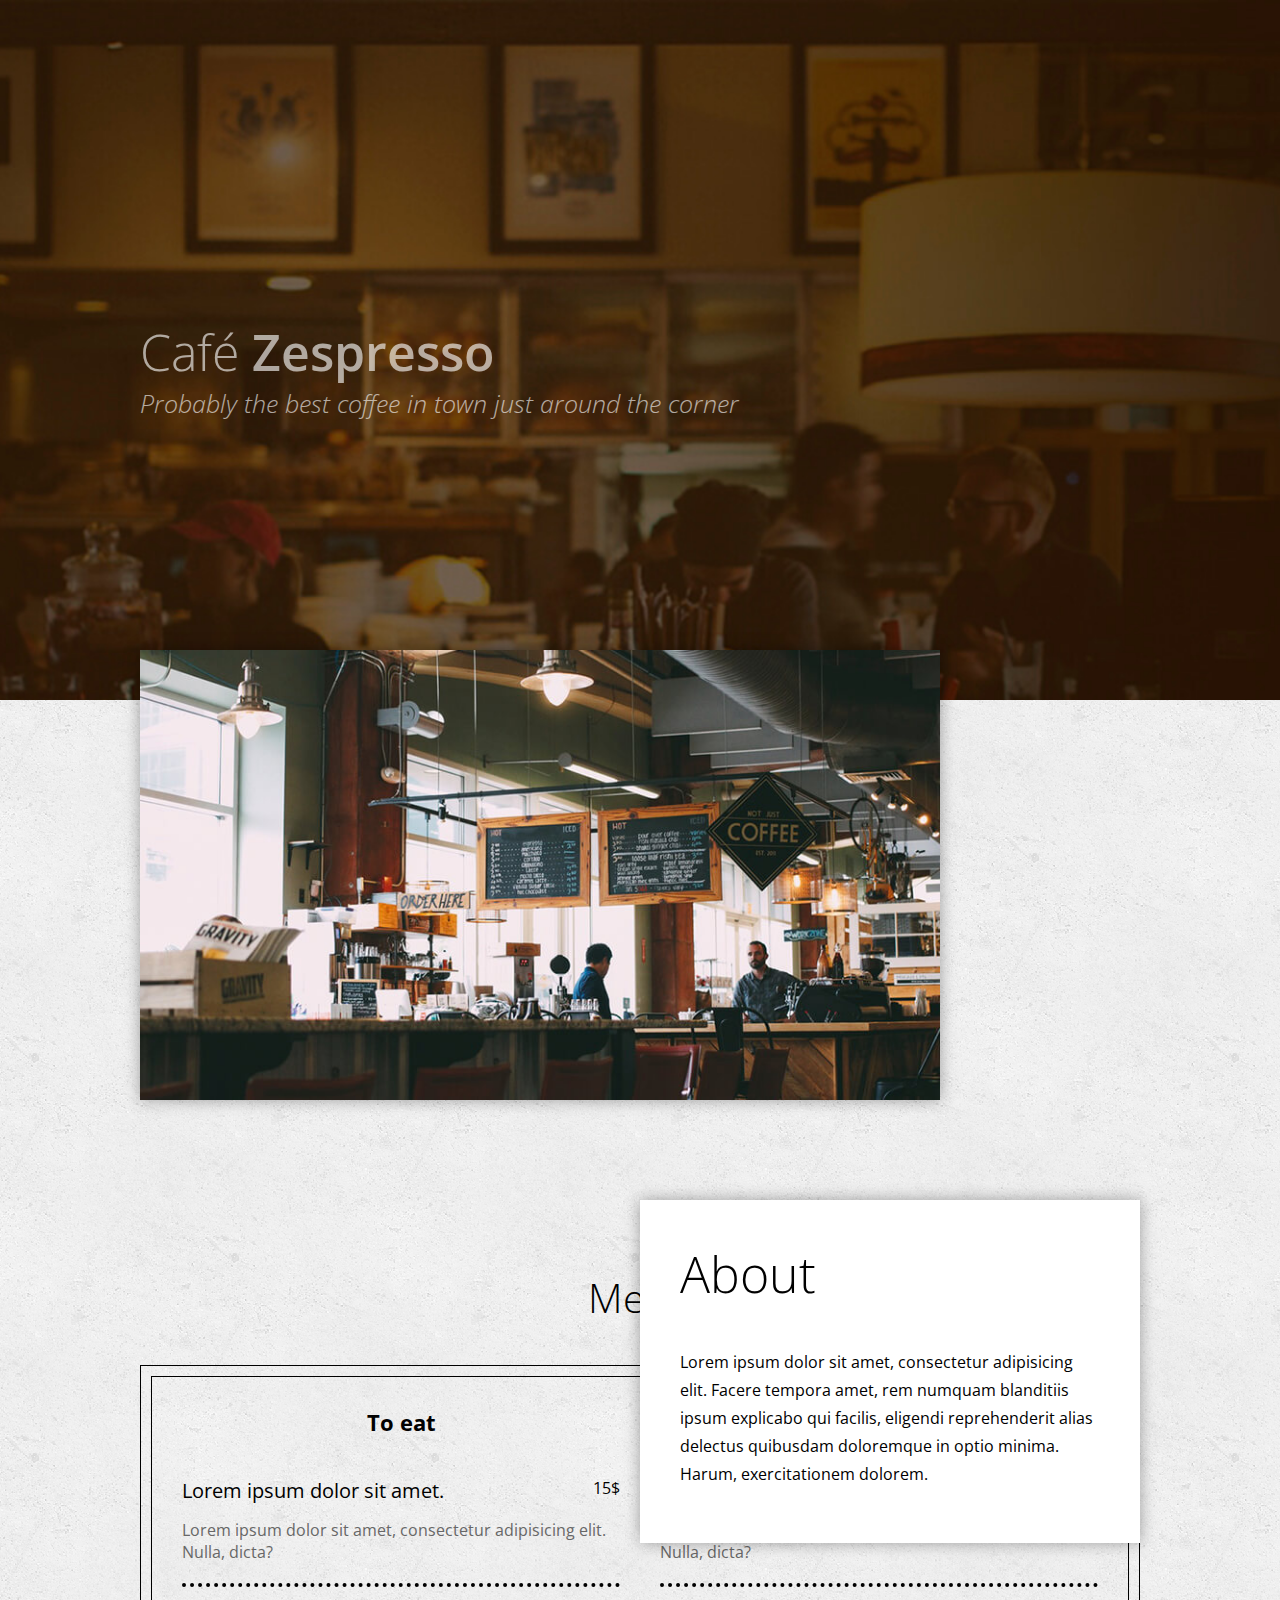
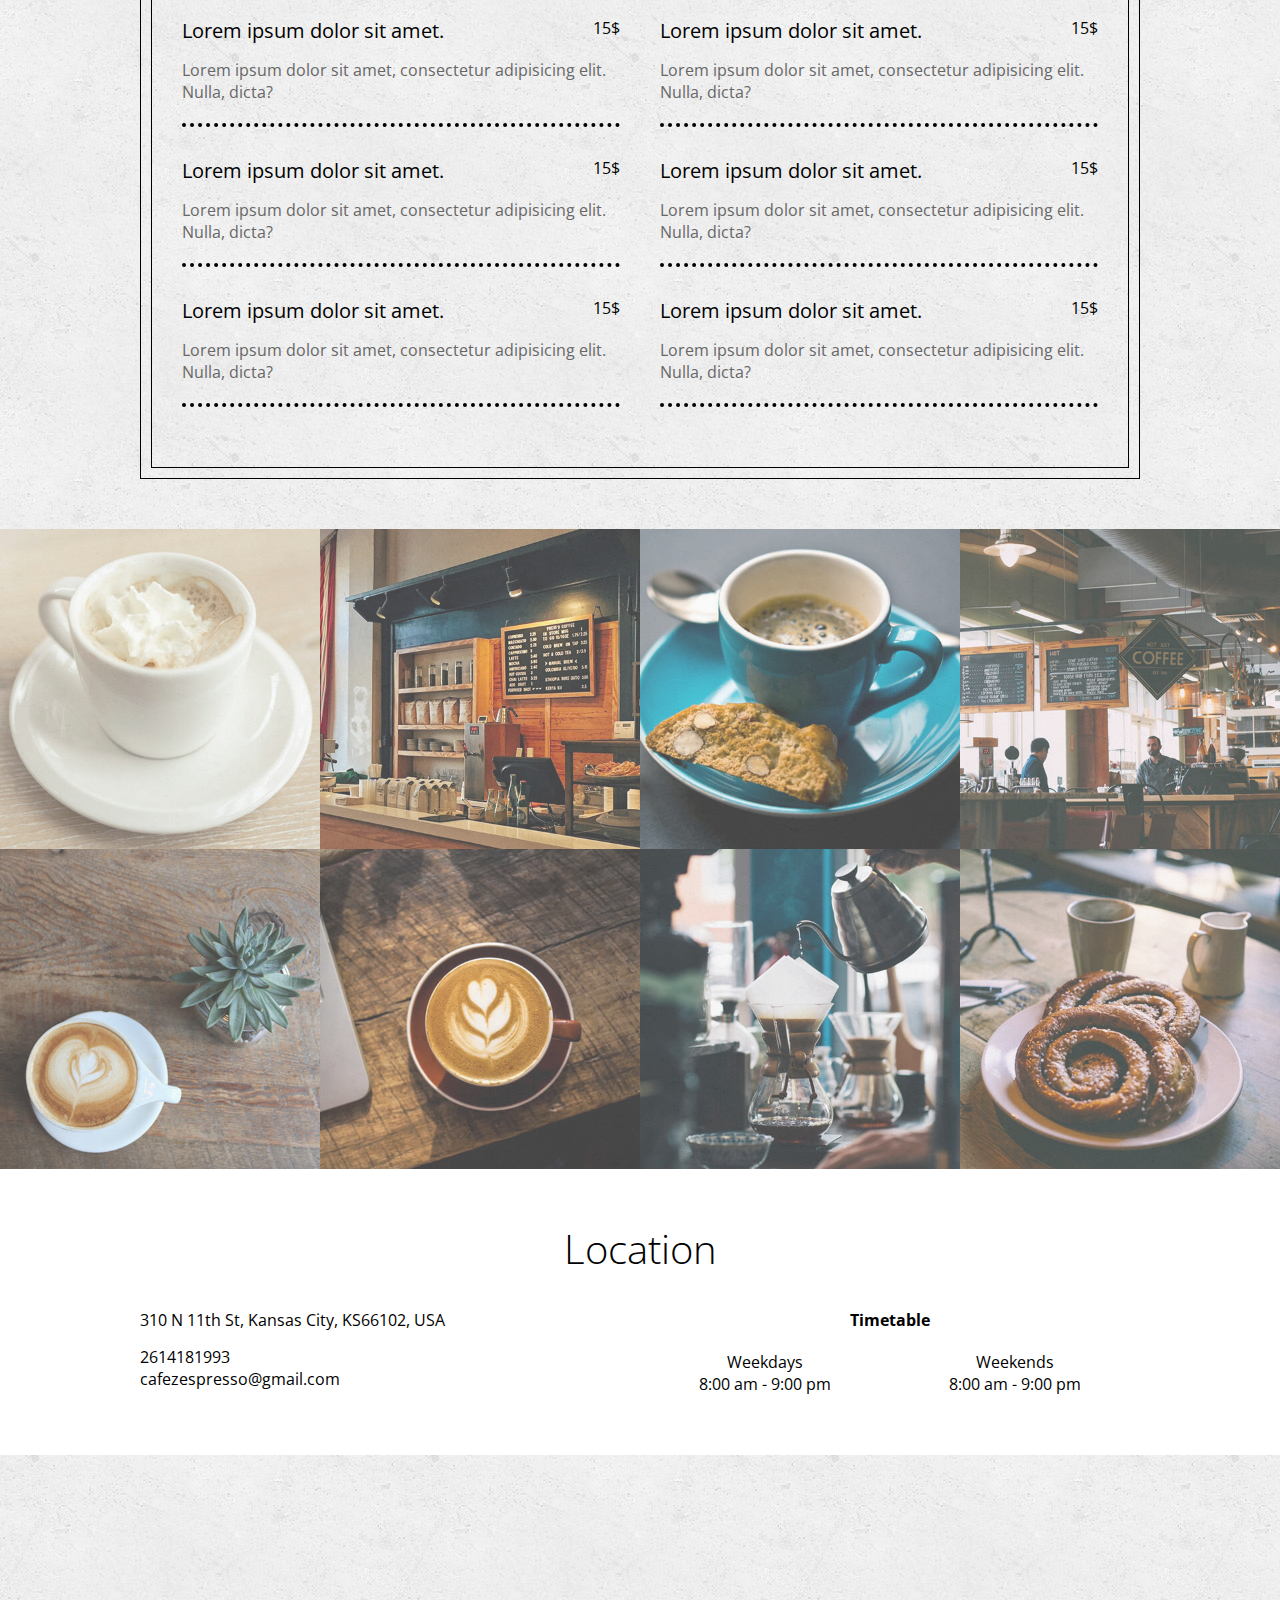
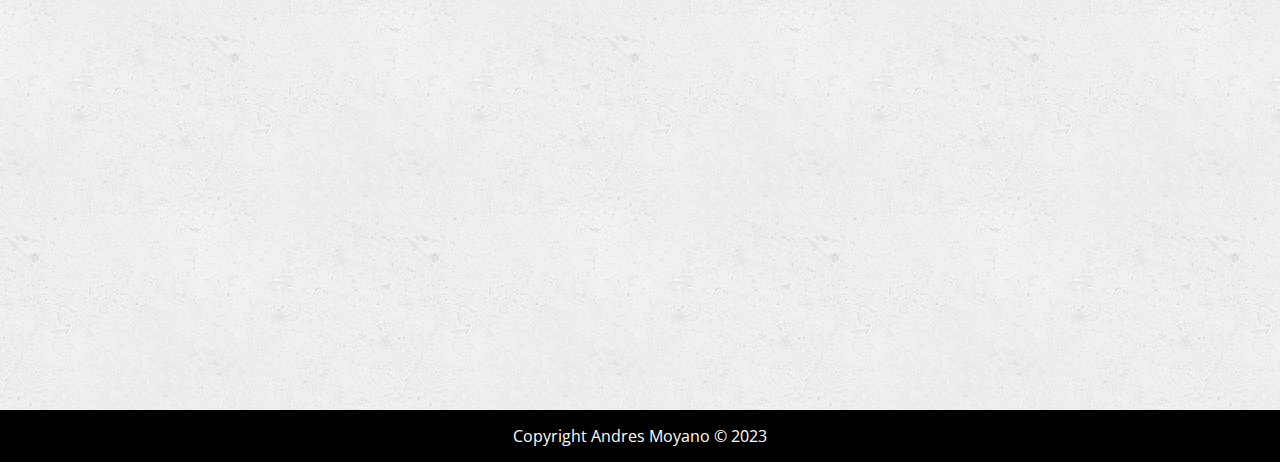
<file: index.html>
<!DOCTYPE html>
<html lang="es">

<head>
  <meta charset="UTF-8">
  <meta name="viewport" content="width=device-width, initial-scale=1.0">
  <meta http-equiv="X-UA-Compatible" content="ie=edge">
  <link rel="stylesheet" href="https://fonts.googleapis.com/css?family=Open+Sans:300,300i,400,600,600i,700">
  <link rel="stylesheet" href="css/style.nested.css">
  <title>Café Zespresso</title>
</head>

<body>
  <header>
    <div class="contenedor">
      <nav class="menu">
        <a href="#" id="btn-acerca-de">About</a>
        <a href="#" id="btn-menu">Menu</a>
        <a href="#" id="btn-galeria">Gallery</a>
        <a href="#" id="btn-ubicacion">Location</a>
      </nav>

      <div class="texto">
        <h1 class="nombre"><span>Café</span> Zespresso</h1>
        <h3>Probably the best coffee in town just around the corner</h3>
      </div>
    </div>
  </header>

  <section class="main">

    <section class="acerca-de" id="acerca-de">
      <div class="contenedor">
        <div class="foto">
          <img src="img/restaurante/acerca-de.jpg" alt="restaurante">
        </div>
        <article>
          <h3>About</h3>
          <p>Lorem ipsum dolor sit amet, consectetur adipisicing elit. Facere tempora amet, rem numquam blanditiis ipsum explicabo qui facilis, eligendi reprehenderit alias delectus quibusdam doloremque in optio minima. Harum, exercitationem dolorem.</p>
        </article>
      </div>
    </section>

    <section class="menu" id="">
      <div class="contenedor">
        <h3 class="titulo" id="platillos">Menu</h3>
        <div class="contenedor-menu">
          <div class="contenedor-menu2">

            <article>
              <p class="categoria">To eat</p>
              <div class="platillo">
                <p class="nombre">Lorem ipsum dolor sit amet.</p>
                <p class="precio">15$</p>
                <p class="descripcion">Lorem ipsum dolor sit amet, consectetur adipisicing elit. Nulla, dicta?</p>
              </div>
              <div class="platillo">
                <p class="nombre">Lorem ipsum dolor sit amet.</p>
                <p class="precio">15$</p>
                <p class="descripcion">Lorem ipsum dolor sit amet, consectetur adipisicing elit. Nulla, dicta?</p>
              </div>
              <div class="platillo">
                <p class="nombre">Lorem ipsum dolor sit amet.</p>
                <p class="precio">15$</p>
                <p class="descripcion">Lorem ipsum dolor sit amet, consectetur adipisicing elit. Nulla, dicta?</p>
              </div>
              <div class="platillo">
                <p class="nombre">Lorem ipsum dolor sit amet.</p>
                <p class="precio">15$</p>
                <p class="descripcion">Lorem ipsum dolor sit amet, consectetur adipisicing elit. Nulla, dicta?</p>
              </div>
            </article>

            <article>
              <p class="categoria">To drink</p>
              <div class="platillo">
                <p class="nombre">Lorem ipsum dolor sit amet.</p>
                <p class="precio">15$</p>
                <p class="descripcion">Lorem ipsum dolor sit amet, consectetur adipisicing elit. Nulla, dicta?</p>
              </div>
              <div class="platillo">
                <p class="nombre">Lorem ipsum dolor sit amet.</p>
                <p class="precio">15$</p>
                <p class="descripcion">Lorem ipsum dolor sit amet, consectetur adipisicing elit. Nulla, dicta?</p>
              </div>
              <div class="platillo">
                <p class="nombre">Lorem ipsum dolor sit amet.</p>
                <p class="precio">15$</p>
                <p class="descripcion">Lorem ipsum dolor sit amet, consectetur adipisicing elit. Nulla, dicta?</p>
              </div>
              <div class="platillo">
                <p class="nombre">Lorem ipsum dolor sit amet.</p>
                <p class="precio">15$</p>
                <p class="descripcion">Lorem ipsum dolor sit amet, consectetur adipisicing elit. Nulla, dicta?</p>
              </div>
            </article>

          </div>
        </div>
      </div>
    </section>

    <section class="galeria" id="galeria">
      <div class="foto">
        <img src="img/restaurante/1.jpg" alt="">
      </div>
      <div class="foto">
        <img src="img/restaurante/2.jpg" alt="">
      </div>
      <div class="foto">
        <img src="img/restaurante/3.jpg" alt="">
      </div>
      <div class="foto">
        <img src="img/restaurante/4.jpg" alt="">
      </div>
      <div class="foto">
        <img src="img/restaurante/5.jpg" alt="">
      </div>
      <div class="foto">
        <img src="img/restaurante/6.jpg" alt="">
      </div>
      <div class="foto">
        <img src="img/restaurante/7.jpg" alt="">
      </div>
      <div class="foto">
        <img src="img/restaurante/8.jpg" alt="">
      </div>

    </section>

    <section class="ubicacion" id="ubicacion">
      <div class="contenedor">
        <h3 class="titulo">Location</h3>
        <div class="direccion">
          <p class="calle">310 N 11th St, Kansas City, KS66102, USA </p>
          <p class="telefono">2614181993</p>
          <p class="correo">cafezespresso@gmail.com</p>
        </div>

        <div class="horarios">
          <h4>Timetable</h4>
          <p class="entre-semana">Weekdays <br> 8:00 am - 9:00 pm</p>
          <p class="fin-de-semana">Weekends <br> 8:00 am - 9:00 pm</p>
        </div>
      </div>
    </section>

    <section class="mapa">
      <!-- <iframe src="https://www.google.com/maps/embed?pb=!1m18!1m12!1m3!1d6700.825273128523!2d-68.82961660158696!3d-32.88725679056581!2m3!1f0!2f0!3f0!3m2!1i1024!2i768!4f13.1!3m3!1m2!1s0x967e0924f9e17933%3A0xbadec74574ef1f25!2sLencinas+1121%2C+M5521OCE+San+Jos%C3%A9%2C+Mendoza%2C+Argentina!5e0!3m2!1ses-419!2ses!4v1512402784584"
        width="1600" height="550" frameborder="0" style="border:0" allowfullscreen></iframe> -->
        <iframe src="https://www.google.com/maps/embed?pb=!1m14!1m12!1m3!1d1854.180411947034!2d-94.63878711544987!3d39.10844895885908!2m3!1f0!2f0!3f0!3m2!1i1024!2i768!4f13.1!5e0!3m2!1sen!2ses!4v1695673327087!5m2!1sen!2ses" width="1600" height="550" style="border:0;" allowfullscreen="" loading="lazy" referrerpolicy="no-referrer-when-downgrade"></iframe>
    </section>
  </section>

  <footer>
    <div class="contenedor">
      <div class="copyright">
        <p>Copyright Andres Moyano © 2023</p>
      </div>
  </footer>

  <div id="popup" style="display: none;">
    <div class="content-popup">
        <div class="close"><a href="#" id="close">X</a></div>
        <div class="fle next"><a href="#" id="next">></a></div>
        <div class="fle prev"><a href="#" id="prev"><</a></div>
        <!-- creamos un div vacio que sera el contenido del popup -->
        <div class="imagen"></div>
    </div>
</div>

<div class="popup-overlay" style="display: none"></div>

<script src="js/jquery.min.js"></script>
<script src="js/index.js"></script>

</body>

</html>
</file>
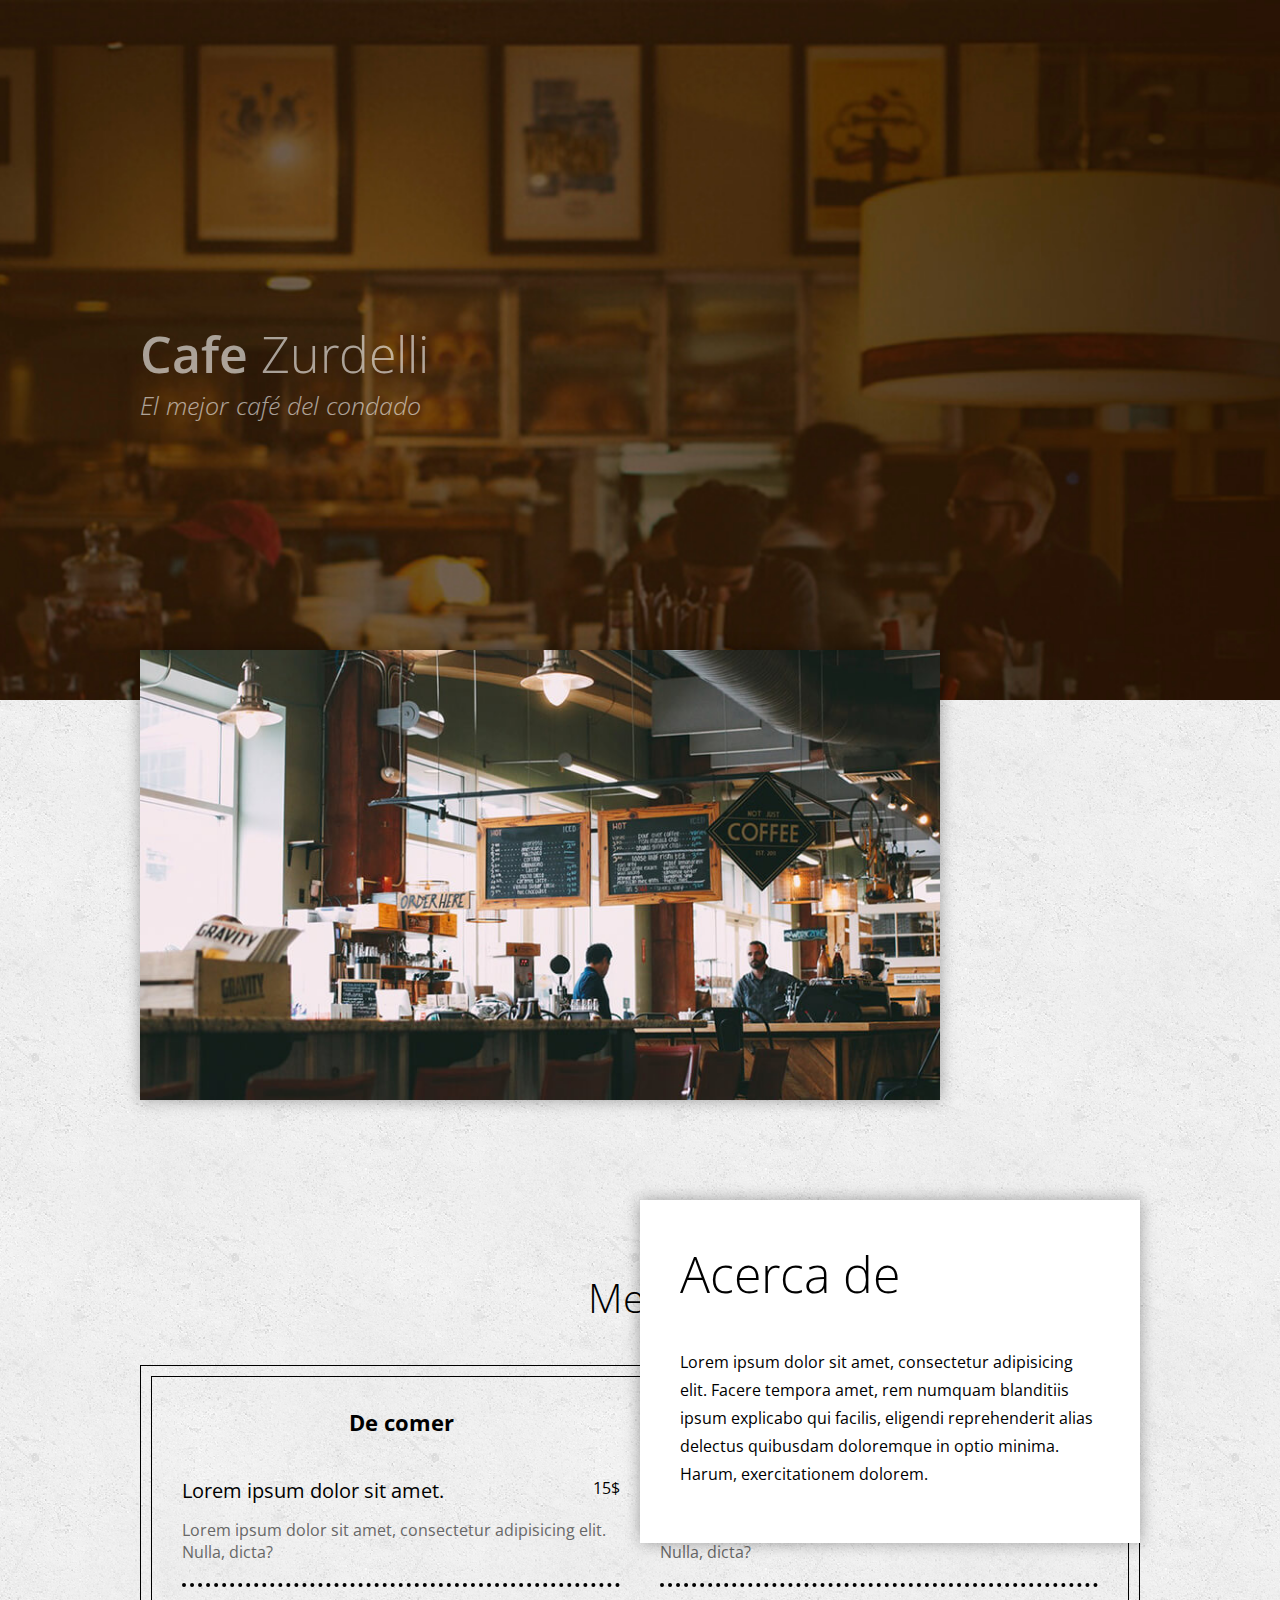
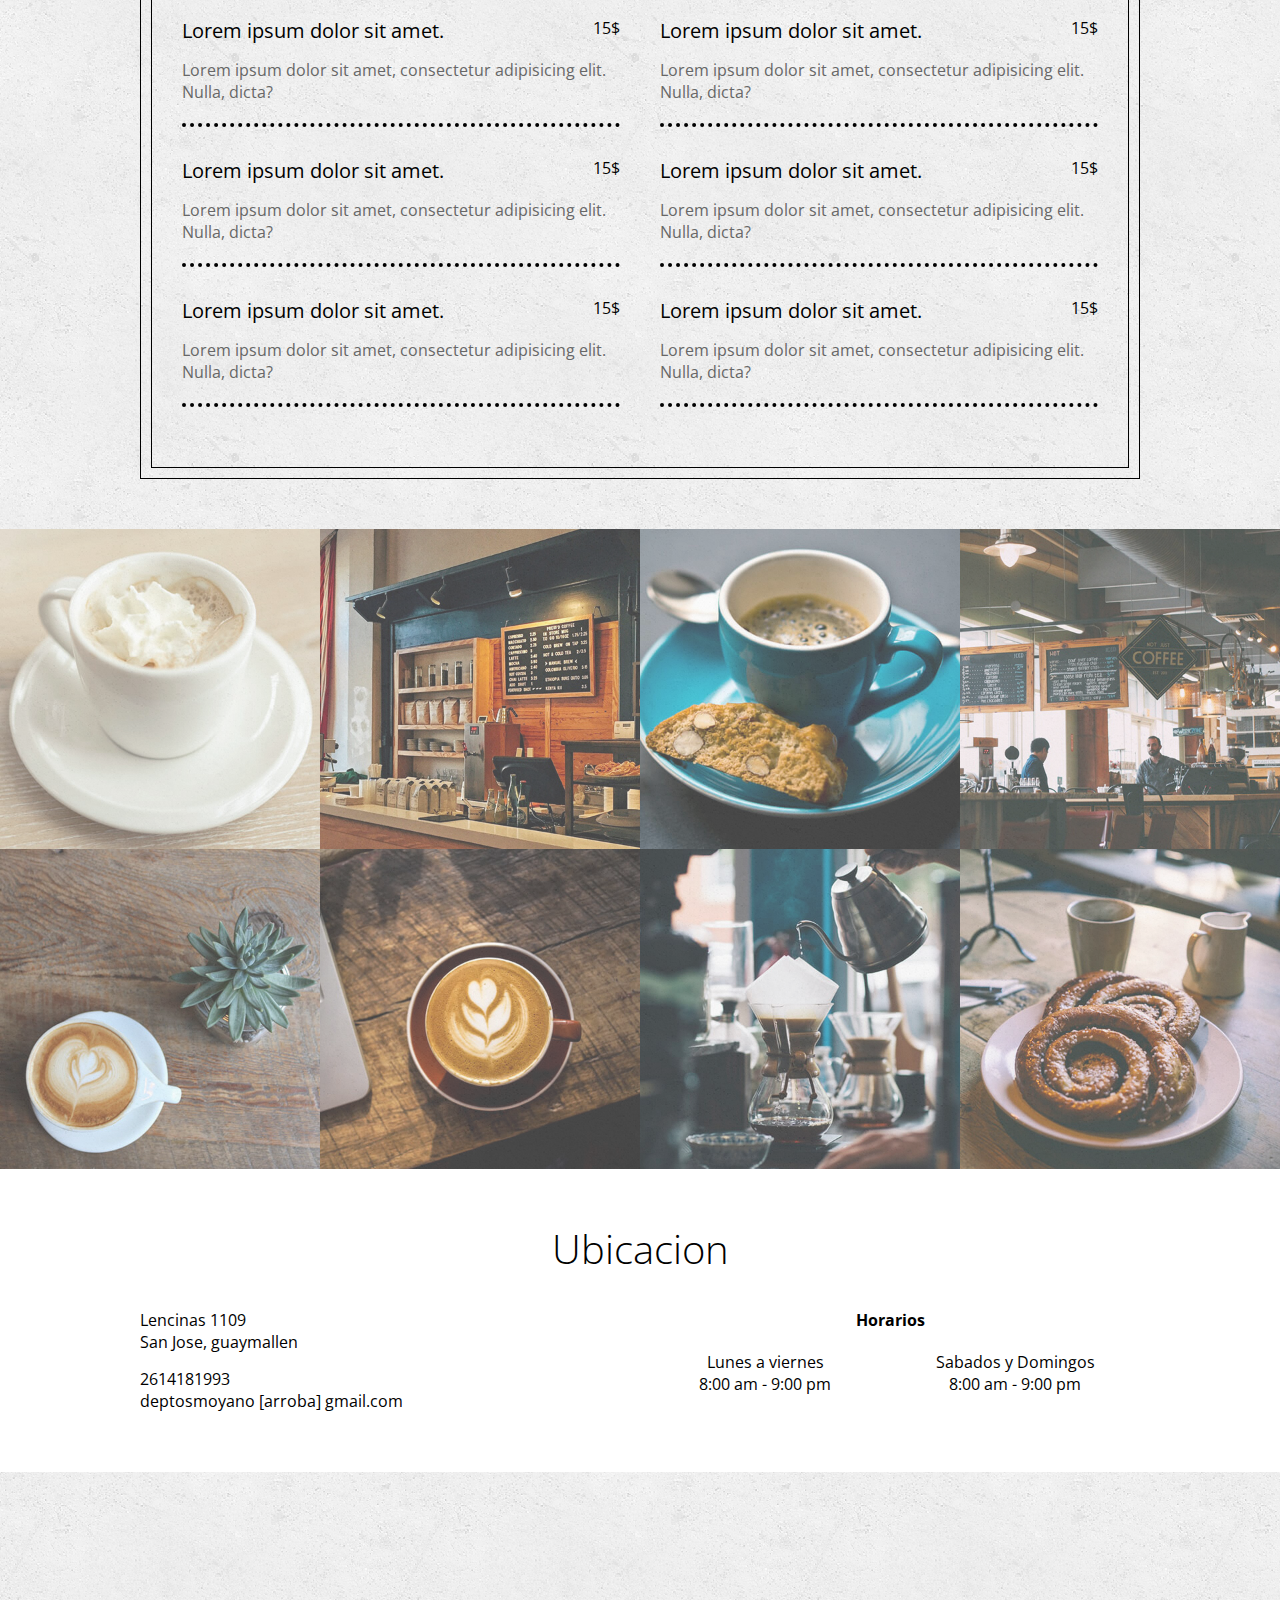
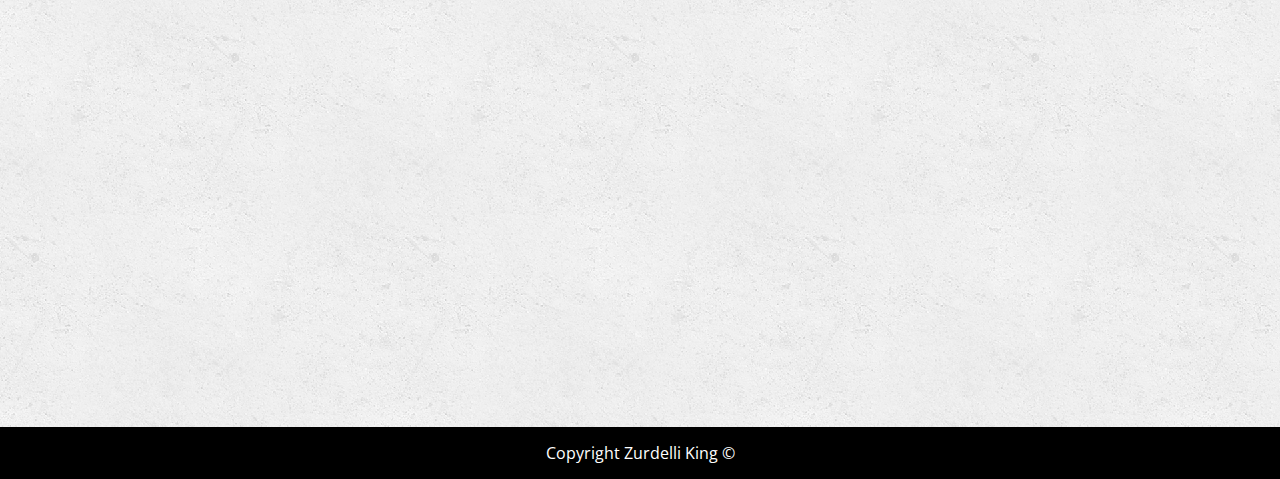
<file: restaurante.html>
<!DOCTYPE html>
<html lang="es">

<head>
  <meta charset="UTF-8">
  <meta name="viewport" content="width=device-width, initial-scale=1.0">
  <meta http-equiv="X-UA-Compatible" content="ie=edge">
  <link rel="stylesheet" href="https://fonts.googleapis.com/css?family=Open+Sans:300,300i,400,600,600i,700">
  <link rel="stylesheet" href="css/restaurante.nested.css">
  <title>Restaurante</title>
</head>

<body>
  <header>
    <div class="contenedor">
      <nav class="menu">
        <a href="#" id="btn-acerca-de">Acerca de</a>
        <a href="#" id="btn-menu">Menu</a>
        <a href="#" id="btn-galeria">Galeria</a>
        <a href="#" id="btn-ubicacion">Ubicacion</a>
      </nav>

      <div class="texto">
        <h1 class="nombre">Cafe <span>Zurdelli</span></h1>
        <h3>El mejor café del condado</h3>
      </div>
    </div>
  </header>

  <section class="main">

    <section class="acerca-de" id="acerca-de">
      <div class="contenedor">
        <div class="foto">
          <img src="img/restaurante/acerca-de.jpg" alt="restaurante">
        </div>
        <article>
          <h3>Acerca de</h3>
          <p>Lorem ipsum dolor sit amet, consectetur adipisicing elit. Facere tempora amet, rem numquam blanditiis ipsum explicabo qui facilis, eligendi reprehenderit alias delectus quibusdam doloremque in optio minima. Harum, exercitationem dolorem.</p>
        </article>
      </div>
    </section>

    <section class="menu" id="">
      <div class="contenedor">
        <h3 class="titulo" id="platillos">Menu</h3>
        <div class="contenedor-menu">
          <div class="contenedor-menu2">

            <article>
              <p class="categoria">De comer</p>
              <div class="platillo">
                <p class="nombre">Lorem ipsum dolor sit amet.</p>
                <p class="precio">15$</p>
                <p class="descripcion">Lorem ipsum dolor sit amet, consectetur adipisicing elit. Nulla, dicta?</p>
              </div>
              <div class="platillo">
                <p class="nombre">Lorem ipsum dolor sit amet.</p>
                <p class="precio">15$</p>
                <p class="descripcion">Lorem ipsum dolor sit amet, consectetur adipisicing elit. Nulla, dicta?</p>
              </div>
              <div class="platillo">
                <p class="nombre">Lorem ipsum dolor sit amet.</p>
                <p class="precio">15$</p>
                <p class="descripcion">Lorem ipsum dolor sit amet, consectetur adipisicing elit. Nulla, dicta?</p>
              </div>
              <div class="platillo">
                <p class="nombre">Lorem ipsum dolor sit amet.</p>
                <p class="precio">15$</p>
                <p class="descripcion">Lorem ipsum dolor sit amet, consectetur adipisicing elit. Nulla, dicta?</p>
              </div>
            </article>

            <article>
              <p class="categoria">De tomar</p>
              <div class="platillo">
                <p class="nombre">Lorem ipsum dolor sit amet.</p>
                <p class="precio">15$</p>
                <p class="descripcion">Lorem ipsum dolor sit amet, consectetur adipisicing elit. Nulla, dicta?</p>
              </div>
              <div class="platillo">
                <p class="nombre">Lorem ipsum dolor sit amet.</p>
                <p class="precio">15$</p>
                <p class="descripcion">Lorem ipsum dolor sit amet, consectetur adipisicing elit. Nulla, dicta?</p>
              </div>
              <div class="platillo">
                <p class="nombre">Lorem ipsum dolor sit amet.</p>
                <p class="precio">15$</p>
                <p class="descripcion">Lorem ipsum dolor sit amet, consectetur adipisicing elit. Nulla, dicta?</p>
              </div>
              <div class="platillo">
                <p class="nombre">Lorem ipsum dolor sit amet.</p>
                <p class="precio">15$</p>
                <p class="descripcion">Lorem ipsum dolor sit amet, consectetur adipisicing elit. Nulla, dicta?</p>
              </div>
            </article>

          </div>
        </div>
      </div>
    </section>

    <section class="galeria" id="galeria">
      <div class="foto">
        <img src="img/restaurante/1.jpg" alt="">
      </div>
      <div class="foto">
        <img src="img/restaurante/2.jpg" alt="">
      </div>
      <div class="foto">
        <img src="img/restaurante/3.jpg" alt="">
      </div>
      <div class="foto">
        <img src="img/restaurante/4.jpg" alt="">
      </div>
      <div class="foto">
        <img src="img/restaurante/5.jpg" alt="">
      </div>
      <div class="foto">
        <img src="img/restaurante/6.jpg" alt="">
      </div>
      <div class="foto">
        <img src="img/restaurante/7.jpg" alt="">
      </div>
      <div class="foto">
        <img src="img/restaurante/8.jpg" alt="">
      </div>

    </section>

    <section class="ubicacion" id="ubicacion">
      <div class="contenedor">
        <h3 class="titulo">Ubicacion</h3>
        <div class="direccion">
          <p class="calle">Lencinas 1109 <br /> San Jose, guaymallen</p>
          <p class="telefono">2614181993</p>
          <p class="correo">deptosmoyano [arroba] gmail.com</p>
        </div>

        <div class="horarios">
          <h4>Horarios</h4>
          <p class="entre-semana">Lunes a viernes <br> 8:00 am - 9:00 pm</p>
          <p class="fin-de-semana">Sabados y Domingos <br> 8:00 am - 9:00 pm</p>
        </div>
      </div>
    </section>

    <section class="mapa">
      <iframe src="https://www.google.com/maps/embed?pb=!1m18!1m12!1m3!1d6700.825273128523!2d-68.82961660158696!3d-32.88725679056581!2m3!1f0!2f0!3f0!3m2!1i1024!2i768!4f13.1!3m3!1m2!1s0x967e0924f9e17933%3A0xbadec74574ef1f25!2sLencinas+1121%2C+M5521OCE+San+Jos%C3%A9%2C+Mendoza%2C+Argentina!5e0!3m2!1ses-419!2ses!4v1512402784584"
        width="1600" height="550" frameborder="0" style="border:0" allowfullscreen></iframe>
    </section>
  </section>

  <footer>
    <div class="contenedor">
      <div class="copyright">
        <p>Copyright Zurdelli King ©</p>
      </div>
  </footer>

  <div id="popup" style="display: none;">
    <div class="content-popup">
        <div class="close"><a href="#" id="close">X</a></div>
        <div class="fle next"><a href="#" id="next">></a></div>
        <div class="fle prev"><a href="#" id="prev"><</a></div>
        <!-- creamos un div vacio que sera el contenido del popup -->
        <div class="imagen"></div>
    </div>
</div>

<div class="popup-overlay" style="display: none"></div>

<script src="js/jquery.min.js"></script>
<script src="js/restaurante.js"></script>

</body>

</html>
</file>
<file: css/style.nested.css>
* {
  margin: 0;
  padding: 0;
  -webkit-box-sizing: border-box;
  -moz-box-sizing: border-box;
  box-sizing: border-box; }

body {
  font-family: "Open Sans", Arial, sans-serif;
  font-size: 16px; }
  body .contenedor {
    width: 90%;
    max-width: 1000px;
    margin: auto;
    overflow: hidden; }

header {
  width: 100%;
  background: url("../img/restaurante/bg.jpg") #281a0c;
  background-size: cover;
  background-attachment: fixed;
  background-position: center 0; }
  header .contenedor {
    position: relative;
    height: 700px; }
  header .menu {
    width: 100%;
    text-align: right; }
    header .menu a {
      color: #fff;
      font-size: 20px;
      font-weight: 300;
      display: inline-block;
      margin: 40px 20px;
      text-decoration: none;
      position: relative; }
      header .menu a:hover {
        text-decoration: underline; }
  header .texto {
    width: 100%;
    color: #fff;
    position: absolute;
    top: 50%;
    margin-top: -52px; }
    header .texto .nombre {
      font-size: 50px;
      font-weight: 600; }
      header .texto .nombre span {
        font-weight: 300; }
    header .texto h3 {
      font-weight: 300;
      font-size: 25px;
      font-style: italic; }

.main {
  background-image: url("../img/restaurante/bg-textura.png");
  background-repeat: repeat; }
  .main .acerca-de .contenedor {
    overflow: visible;
    position: relative; }
  .main .acerca-de .foto {
    width: 80%;
    position: absolute;
    left: 0;
    top: -50px;
    z-index: 0;
    box-shadow: 0px 0px 15px rgba(0, 0, 0, 0.35); }
    .main .acerca-de .foto img {
      vertical-align: top;
      width: 100%; }
  .main .acerca-de article {
    background: #fff;
    padding: 40px;
    width: 50%;
    position: relative;
    top: 500px;
    z-index: 1;
    box-shadow: 0px 0px 15px rgba(0, 0, 0, 0.35);
    float: right; }
    .main .acerca-de article h3 {
      font-size: 50px;
      font-weight: 300;
      margin-bottom: 40px; }
    .main .acerca-de article p {
      line-height: 28px;
      margin-bottom: 15px; }
  .main .menu {
    padding-top: 570px;
    margin-bottom: 50px; }
    .main .menu .titulo {
      font-size: 40px;
      font-weight: 300;
      text-align: center;
      margin-bottom: 40px; }
    .main .menu .contenedor-menu, .main .menu .contenedor-menu2 {
      border: 1px solid #000;
      background: transparent;
      padding: 10px;
      overflow: hidden; }
    .main .menu article {
      width: 50%;
      float: left;
      padding: 20px; }
    .main .menu .categoria {
      font-size: 22px;
      font-weight: 700;
      margin-bottom: 40px;
      text-align: center; }
    .main .menu .platillo {
      margin-bottom: 30px;
      padding-bottom: 20px;
      border-bottom: 4px dotted #000;
      overflow: hidden; }
    .main .menu .nombre {
      font-size: 20px;
      margin-bottom: 15px;
      float: left; }
    .main .menu .precio {
      float: right; }
    .main .menu .descripcion {
      font-size: 16px;
      color: #676767;
      clear: both; }
  .main .galeria {
    overflow: hidden; }
    .main .galeria .foto {
      width: 25%;
      float: left; }
      .main .galeria .foto img {
        width: 100%;
        vertical-align: top;
        opacity: .7; }
      .main .galeria .foto:hover img {
        opacity: 1;
        cursor: pointer;
        -webkit-transition: all .3s ease;
        -o-transition: all .3s ease;
        transition: all .3s ease; }
  .main .ubicacion {
    background: #fff;
    padding: 60px 0;
    overflow: hidden; }
    .main .ubicacion .titulo {
      text-align: center;
      font-size: 40px;
      line-height: 40px;
      font-weight: 300;
      margin-bottom: 40px; }
    .main .ubicacion .direccion {
      float: left;
      width: 50%;
      text-align: left; }
      .main .ubicacion .direccion .calle {
        margin-bottom: 15px; }
    .main .ubicacion .horarios {
      float: right;
      text-align: right;
      width: 50%;
      overflow: hidden; }
      .main .ubicacion .horarios h4 {
        text-align: center;
        margin-bottom: 20px; }
      .main .ubicacion .horarios .entre-semana, .main .ubicacion .horarios .fin-de-semana {
        width: 50%;
        float: left;
        text-align: center; }
  .main .mapa {
    width: 100%;
    overflow: hidden; }
    .main .mapa iframe {
      width: 100%;
      max-height: 600px; }

footer {
  background: #000; }
  footer .copyright {
    text-align: center;
    padding: 15px 0;
    color: #fff; }

@media screen and (max-width: 800px) {
  header .contenedor {
    position: static;
    height: auto; }
  header .texto {
    position: static;
    margin: 100px 0; }
    header .texto .nombre {
      font-size: 35px; }
    header .texto h3 {
      font-size: 25px; }
  header .menu {
    text-align: center; }
    header .menu a {
      margin: 10px 20px; }
  .main .acerca-de .foto {
    width: 100%;
    position: relative; }
  .main .acerca-de article {
    position: relative;
    width: 100%;
    top: -50px;
    transform: translate(0px, 0); }
  .main .menu {
    padding-top: 300px; }
    .main .menu article {
      width: 100%; }
  .main .galeria .foto {
    width: 50%; }
  .main .mapa {
    width: 80%;
    margin: auto; } }

@media screen and (max-width: 400px) {
  .main .acerca-de .titulo {
    font-size: 34px;
    margin-bottom: 10px; }
  .main .menu article {
    line-height: 16px;
    font-size: 16px; }
  .main .ubicacion .direccion, .main .ubicacion .horarios {
    width: 100%;
    text-align: center; }
  .main .ubicacion .horarios h4 {
    margin-top: 20px; } }

#popup {
  left: 0;
  position: absolute;
  top: 0;
  width: 100%;
  z-index: 1001; }
  #popup .content-popup {
    margin: 0px auto;
    margin-top: 120px;
    position: relative;
    max-width: 40%;
    max-height: 40%;
    border-radius: 4px;
    box-shadow: 0 2px 5px #666666; }
    #popup .content-popup .imagen img {
      width: 100%;
      vertical-align: top; }
    #popup .content-popup .close {
      position: absolute;
      right: 15px;
      top: 5px; }
      #popup .content-popup .close a {
        text-decoration: none;
        color: white;
        font-size: 20px;
        font-weight: 600; }
    #popup .content-popup .fle {
      font-size: 60px;
      position: absolute;
      transition: transform .3s ease; }
      #popup .content-popup .fle a {
        text-decoration: none;
        color: white;
        margin: auto 0; }
    #popup .content-popup .prev {
      left: -50px;
      top: 45%; }
      #popup .content-popup .prev:hover {
        transform: translateX(-10px); }
    #popup .content-popup .next {
      right: -50px;
      top: 45%; }
      #popup .content-popup .next:hover {
        transform: translateX(10px); }

.popup-overlay {
  left: 0;
  position: absolute;
  top: 0;
  width: 100%;
  z-index: 999;
  display: none;
  background-color: black;
  cursor: pointer;
  opacity: 0.9; }
</file>
<file: css/restaurante.nested.css>
* {
  margin: 0;
  padding: 0;
  -webkit-box-sizing: border-box;
  -moz-box-sizing: border-box;
  box-sizing: border-box; }

body {
  font-family: "Open Sans", Arial, sans-serif;
  font-size: 16px; }
  body .contenedor {
    width: 90%;
    max-width: 1000px;
    margin: auto;
    overflow: hidden; }

header {
  width: 100%;
  background: url("../img/restaurante/bg.jpg") #281a0c;
  background-size: cover;
  background-attachment: fixed;
  background-position: center 0; }
  header .contenedor {
    position: relative;
    height: 700px; }
  header .menu {
    width: 100%;
    text-align: right; }
    header .menu a {
      color: #fff;
      font-size: 20px;
      font-weight: 300;
      display: inline-block;
      margin: 40px 20px;
      text-decoration: none;
      position: relative; }
      header .menu a:hover {
        text-decoration: underline; }
  header .texto {
    width: 100%;
    color: #fff;
    position: absolute;
    top: 50%;
    margin-top: -52px; }
    header .texto .nombre {
      font-size: 50px;
      font-weight: 600; }
      header .texto .nombre span {
        font-weight: 300; }
    header .texto h3 {
      font-weight: 300;
      font-size: 25px;
      font-style: italic; }

.main {
  background-image: url("../img/restaurante/bg-textura.png");
  background-repeat: repeat; }
  .main .acerca-de .contenedor {
    overflow: visible;
    position: relative; }
  .main .acerca-de .foto {
    width: 80%;
    position: absolute;
    left: 0;
    top: -50px;
    z-index: 0;
    box-shadow: 0px 0px 15px rgba(0, 0, 0, 0.35); }
    .main .acerca-de .foto img {
      vertical-align: top;
      width: 100%; }
  .main .acerca-de article {
    background: #fff;
    padding: 40px;
    width: 50%;
    position: relative;
    top: 500px;
    z-index: 1;
    box-shadow: 0px 0px 15px rgba(0, 0, 0, 0.35);
    float: right; }
    .main .acerca-de article h3 {
      font-size: 50px;
      font-weight: 300;
      margin-bottom: 40px; }
    .main .acerca-de article p {
      line-height: 28px;
      margin-bottom: 15px; }
  .main .menu {
    padding-top: 570px;
    margin-bottom: 50px; }
    .main .menu .titulo {
      font-size: 40px;
      font-weight: 300;
      text-align: center;
      margin-bottom: 40px; }
    .main .menu .contenedor-menu, .main .menu .contenedor-menu2 {
      border: 1px solid #000;
      background: transparent;
      padding: 10px;
      overflow: hidden; }
    .main .menu article {
      width: 50%;
      float: left;
      padding: 20px; }
    .main .menu .categoria {
      font-size: 22px;
      font-weight: 700;
      margin-bottom: 40px;
      text-align: center; }
    .main .menu .platillo {
      margin-bottom: 30px;
      padding-bottom: 20px;
      border-bottom: 4px dotted #000;
      overflow: hidden; }
    .main .menu .nombre {
      font-size: 20px;
      margin-bottom: 15px;
      float: left; }
    .main .menu .precio {
      float: right; }
    .main .menu .descripcion {
      font-size: 16px;
      color: #676767;
      clear: both; }
  .main .galeria {
    overflow: hidden; }
    .main .galeria .foto {
      width: 25%;
      float: left; }
      .main .galeria .foto img {
        width: 100%;
        vertical-align: top;
        opacity: .7; }
      .main .galeria .foto:hover img {
        opacity: 1;
        cursor: pointer;
        -webkit-transition: all .3s ease;
        -o-transition: all .3s ease;
        transition: all .3s ease; }
  .main .ubicacion {
    background: #fff;
    padding: 60px 0;
    overflow: hidden; }
    .main .ubicacion .titulo {
      text-align: center;
      font-size: 40px;
      line-height: 40px;
      font-weight: 300;
      margin-bottom: 40px; }
    .main .ubicacion .direccion {
      float: left;
      width: 50%;
      text-align: left; }
      .main .ubicacion .direccion .calle {
        margin-bottom: 15px; }
    .main .ubicacion .horarios {
      float: right;
      text-align: right;
      width: 50%;
      overflow: hidden; }
      .main .ubicacion .horarios h4 {
        text-align: center;
        margin-bottom: 20px; }
      .main .ubicacion .horarios .entre-semana, .main .ubicacion .horarios .fin-de-semana {
        width: 50%;
        float: left;
        text-align: center; }
  .main .mapa {
    width: 100%;
    overflow: hidden; }
    .main .mapa iframe {
      width: 100%;
      max-height: 600px; }

footer {
  background: #000; }
  footer .copyright {
    text-align: center;
    padding: 15px 0;
    color: #fff; }

@media screen and (max-width: 800px) {
  header .contenedor {
    position: static;
    height: auto; }
  header .texto {
    position: static;
    margin: 100px 0; }
    header .texto .nombre {
      font-size: 35px; }
    header .texto h3 {
      font-size: 25px; }
  header .menu {
    text-align: center; }
    header .menu a {
      margin: 10px 20px; }
  .main .acerca-de .foto {
    width: 100%;
    position: relative; }
  .main .acerca-de article {
    position: relative;
    width: 100%;
    top: -50px;
    transform: translate(0px, 0); }
  .main .menu {
    padding-top: 300px; }
    .main .menu article {
      width: 100%; }
  .main .galeria .foto {
    width: 50%; }
  .main .mapa {
    width: 80%;
    margin: auto; } }

@media screen and (max-width: 400px) {
  .main .acerca-de .titulo {
    font-size: 34px;
    margin-bottom: 10px; }
  .main .menu article {
    line-height: 16px;
    font-size: 16px; }
  .main .ubicacion .direccion, .main .ubicacion .horarios {
    width: 100%;
    text-align: center; }
  .main .ubicacion .horarios h4 {
    margin-top: 20px; } }

#popup {
  left: 0;
  position: absolute;
  top: 0;
  width: 100%;
  z-index: 1001; }
  #popup .content-popup {
    margin: 0px auto;
    margin-top: 120px;
    position: relative;
    max-width: 40%;
    max-height: 40%;
    border-radius: 4px;
    box-shadow: 0 2px 5px #666666; }
    #popup .content-popup .imagen img {
      width: 100%;
      vertical-align: top; }
    #popup .content-popup .close {
      position: absolute;
      right: 15px;
      top: 5px; }
      #popup .content-popup .close a {
        text-decoration: none;
        color: white;
        font-size: 20px;
        font-weight: 600; }
    #popup .content-popup .fle {
      font-size: 60px;
      position: absolute;
      transition: transform .3s ease; }
      #popup .content-popup .fle a {
        text-decoration: none;
        color: white;
        margin: auto 0; }
    #popup .content-popup .prev {
      left: -50px;
      top: 45%; }
      #popup .content-popup .prev:hover {
        transform: translateX(-10px); }
    #popup .content-popup .next {
      right: -50px;
      top: 45%; }
      #popup .content-popup .next:hover {
        transform: translateX(10px); }

.popup-overlay {
  left: 0;
  position: absolute;
  top: 0;
  width: 100%;
  z-index: 999;
  display: none;
  background-color: black;
  cursor: pointer;
  opacity: 0.9; }
</file>
